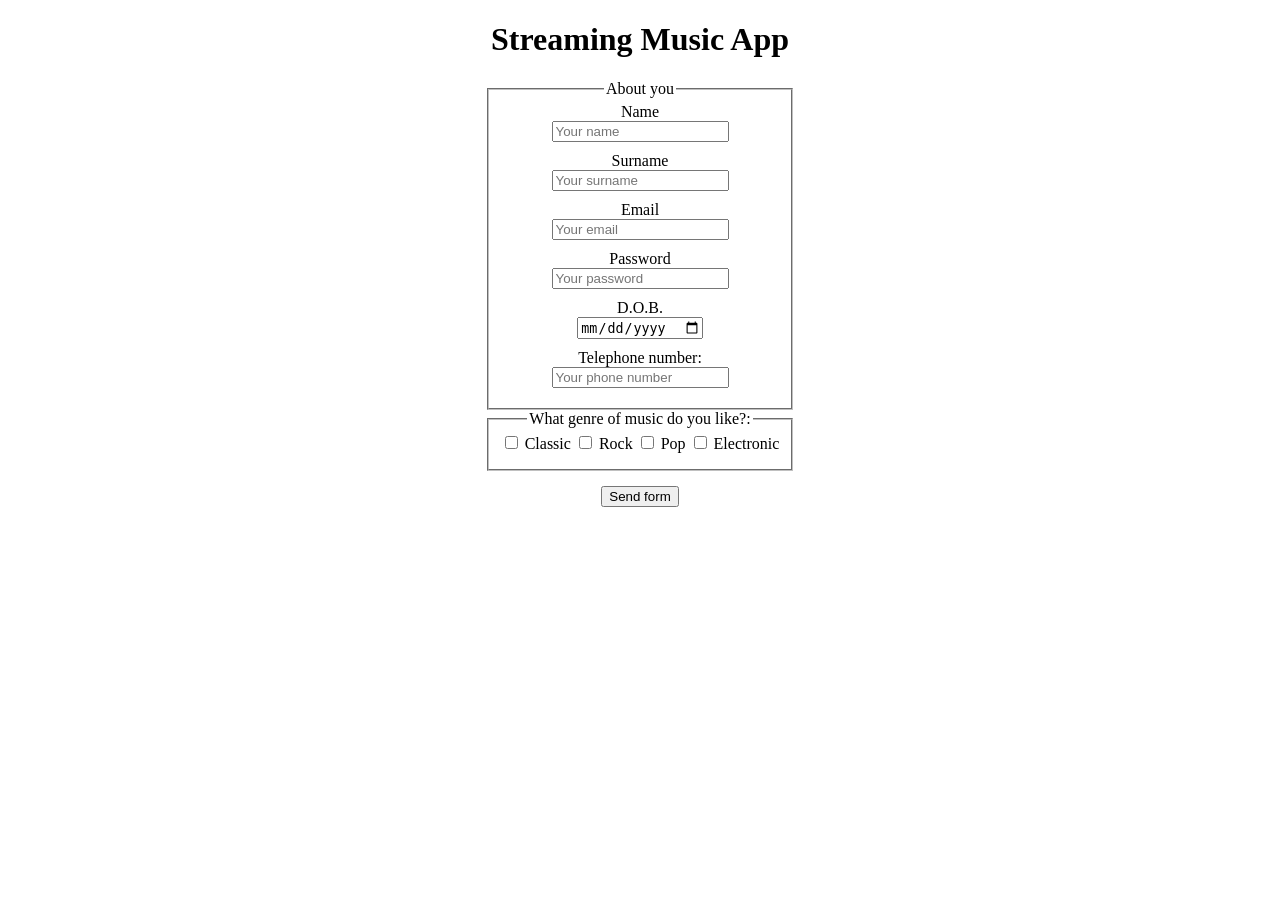
<file: D2/index.html>
<!DOCTYPE html>
<html lang="en">
  <head>
    <meta charset="UTF-8" />
    <meta name="viewport" content="width=device-width, initial-scale=1.0" />
    <link rel="stylesheet" href="style.css" />
    <title>Form e input fields.</title>
  </head>
  <body>
    <h1>Streaming Music App</h1>

    <form onsubmit="alert('Form has been sent')">
      <fieldset class="box-one">
        <legend>About you</legend>
        <div>
          <label for="name"> Name</label>
          <input id="text" type="text" placeholder="Your name" />
        </div>
        <div>
          <label for="surname"> Surname</label>
          <input id="text" type="text" placeholder="Your surname" />
        </div>
        <div>
          <label for="email"> Email</label>
          <input id="email" type="email" placeholder="Your email" />
        </div>
        <div>
          <label for="password"> Password</label>
          <input id="password" type="password" placeholder="Your password" />
        </div>
        <div>
          <label for="date"> D.O.B.</label>
          <input id="date" type="date" name="date" />
        </div>
        <div>
          <label for="number"> Telephone number:</label>
          <input id="number" type="number" placeholder="Your phone number" />
        </div>
      </fieldset>
      <fieldset id="checkbox-section" class="box-two">
        <legend>What genre of music do you like?:</legend>

        <input type="checkbox" id="Classic" />
        <label for="checkbox"> Classic</label>

        <input type="checkbox" id="Rock" />
        <label for="checkbox"> Rock</label>

        <input type="checkbox" id="Pop" />
        <label for="checkbox"> Pop</label>

        <input type="checkbox" id="Electronic" />
        <label for="checkbox"> Electronic</label>
      </fieldset>
      <div>
        <button type="submit" class="button">Send form</button>
      </div>
    </form>
  </body>
</html>
</file>
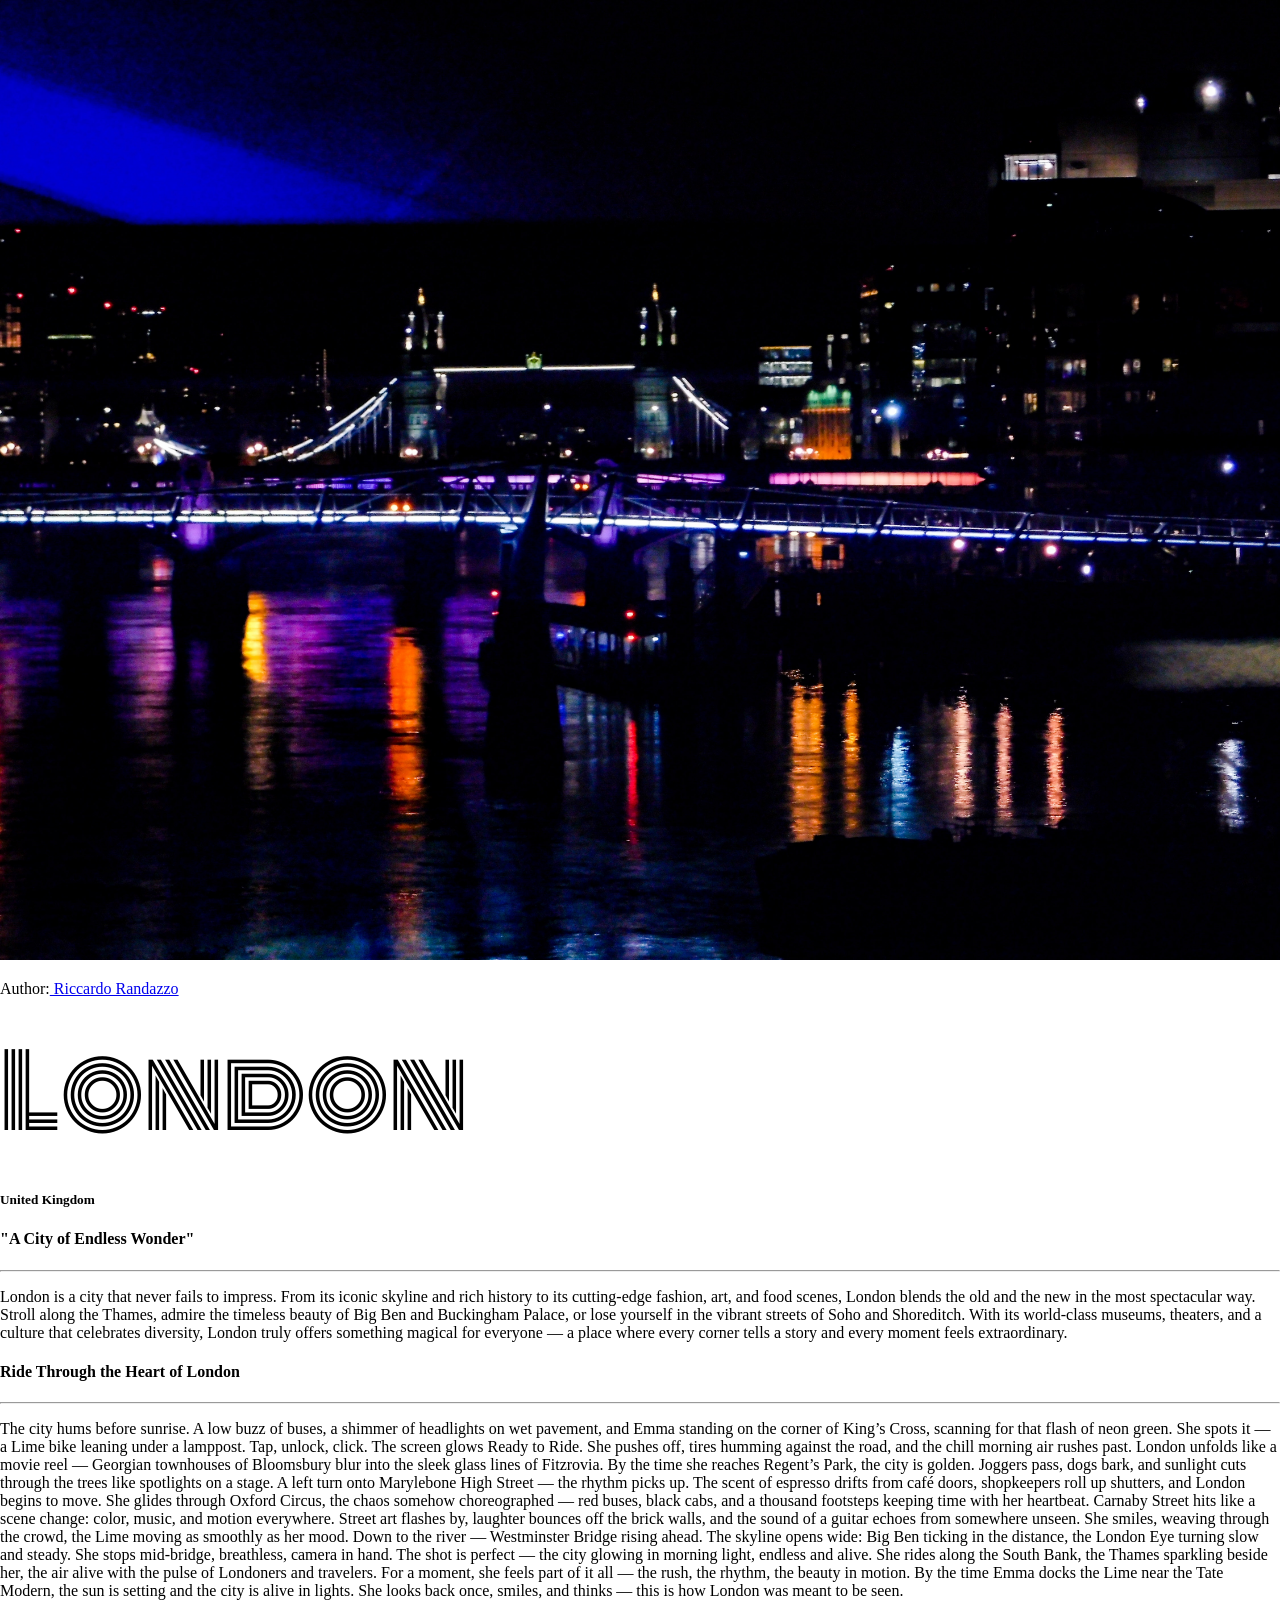
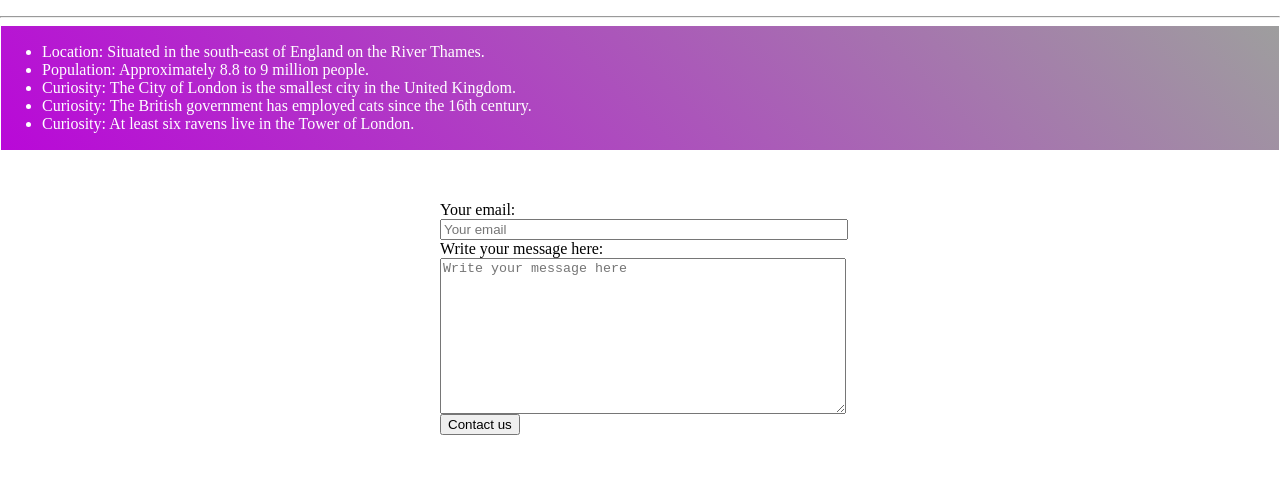
<file: D3/index.html>
<!DOCTYPE html>
<html lang="en">
    <head>
        <meta charset="UTF-8">
        <meta name="viewport" content="width=device-width, initial-scale=1.0">
        <title> CSS - Prep</title>
        <style>
            @import url('https://fonts.googleapis.com/css2?family=Monoton&display=swap');

            .monoton-regular {
            font-family: "Monoton", sans-serif;
            font-weight: 400;
            font-size: 100px;
            font-style: normal;
            margin:0;
            border:0;
            }
            body {
                margin:0
            }
            img{
                width: 100%;
            }
            .move-text {
                padding: 20px;
            }
            .input-field{
                display: block;
                width: 100%;
            }

            #footer-wrapper1 {
                border: 1px;
                margin: 1px;
                padding: 1px;
                color: white;
            }
        
            #footer-wrapper2 {
                max-width: 400px;
                margin: 0 auto;
                padding: 50px;
                
            }

        </style>  
            
    </head>
    <body>
        <img src="london.jpg" alt="Tower Bridge"/>
        <div class="move-te">
            <p> Author:<a class="author-link" href="https://www.instagram.com/rrxerrerre/" target="_blank"> Riccardo Randazzo</a></p>
            <h1 class="monoton-regular"> London</h1>
            <h5>United Kingdom</h5>
            <h4>"A City of Endless Wonder"</h4>
            <hr>
            <p>
            London is a city that never fails to impress. From its iconic skyline and rich history to its cutting-edge
            fashion, art, and food scenes, London blends the old and the new in the most spectacular way. Stroll along
            the Thames, admire the timeless beauty of Big Ben and Buckingham Palace, or lose yourself in the vibrant
            streets of Soho and Shoreditch. With its world-class museums, theaters, and a culture that celebrates
            diversity, London truly offers something magical for everyone — a place where every corner tells a story and
            every moment feels extraordinary.
            </p>
            <h4>Ride Through the Heart of London</h4>
            <hr>
            <p>
            The city hums before sunrise. A low buzz of buses, a shimmer of headlights on wet pavement, and Emma standing on
            the corner of King’s Cross, scanning for that flash of neon green. She spots it — a Lime bike leaning under a
            lamppost. Tap, unlock, click. The screen glows Ready to Ride.

            She pushes off, tires humming against the road, and the chill morning air rushes past. London unfolds like a
            movie reel — Georgian townhouses of Bloomsbury blur into the sleek glass lines of Fitzrovia. By the time she
            reaches Regent’s Park, the city is golden. Joggers pass, dogs bark, and sunlight cuts through the trees like
            spotlights on a stage.

            A left turn onto Marylebone High Street — the rhythm picks up. The scent of espresso drifts from café doors,
            shopkeepers roll up shutters, and London begins to move. She glides through Oxford Circus, the chaos somehow
            choreographed — red buses, black cabs, and a thousand footsteps keeping time with her heartbeat.

            Carnaby Street hits like a scene change: color, music, and motion everywhere. Street art flashes by, laughter
            bounces off the brick walls, and the sound of a guitar echoes from somewhere unseen. She smiles, weaving through
            the crowd, the Lime moving as smoothly as her mood.

            Down to the river — Westminster Bridge rising ahead. The skyline opens wide: Big Ben ticking in the distance,
            the London Eye turning slow and steady. She stops mid-bridge, breathless, camera in hand. The shot is perfect —
            the city glowing in morning light, endless and alive.

            She rides along the South Bank, the Thames sparkling beside her, the air alive with the pulse of Londoners and
            travelers. For a moment, she feels part of it all — the rush, the rhythm, the beauty in motion.

            By the time Emma docks the Lime near the Tate Modern, the sun is setting and the city is alive in lights. She
            looks back once, smiles, and thinks — this is how London was meant to be seen.
            </p>
            <hr>
        </div>
        
        <div id="footer-wrapper1" style="background: linear-gradient(45deg, #b908d8, #9E9E9E);">
            <ul>
                <li>Location: Situated in the south-east of England on the River Thames.</li>
                <li>Population: Approximately 8.8 to 9 million people.</li>
                <li>Curiosity: The City of London is the smallest city in the United Kingdom.</li>
                <li>Curiosity: The British government has employed cats since the 16th century.</li>
                <li>Curiosity: At least six ravens live in the Tower of London.</li>
            </ul>
        </div>
        
        <div id="footer-wrapper2">
            <form onsubmit="alert ('Your message has been submitted')">
                <label for="email-input"> Your email:</label>                                                                                  
                <input class="input-field" id="email-input" type="email" placeholder="Your email">
                <label for="text-area">Write your message here:</label>
                <textarea cols="30" rows="10" id="text-area" class="input-field" placeholder="Write your message here"></textarea>
                <button type="submit"> Contact us</button> 
            </form>
        </div>
    </body>

</html>
</file>
<file: D2/style.css>
h1 {
  text-align: center;
}
form {
  width: max-content;
  margin-inline: auto;
  text-align: center;
}
.box-one {
  text-align: center;
}
input {
  margin-bottom: 10px;
}
label {
  display: block;
}
#checkbox-section label {
  display: inline-block;
}
button {
  margin-top: 15px;
}
</file>
